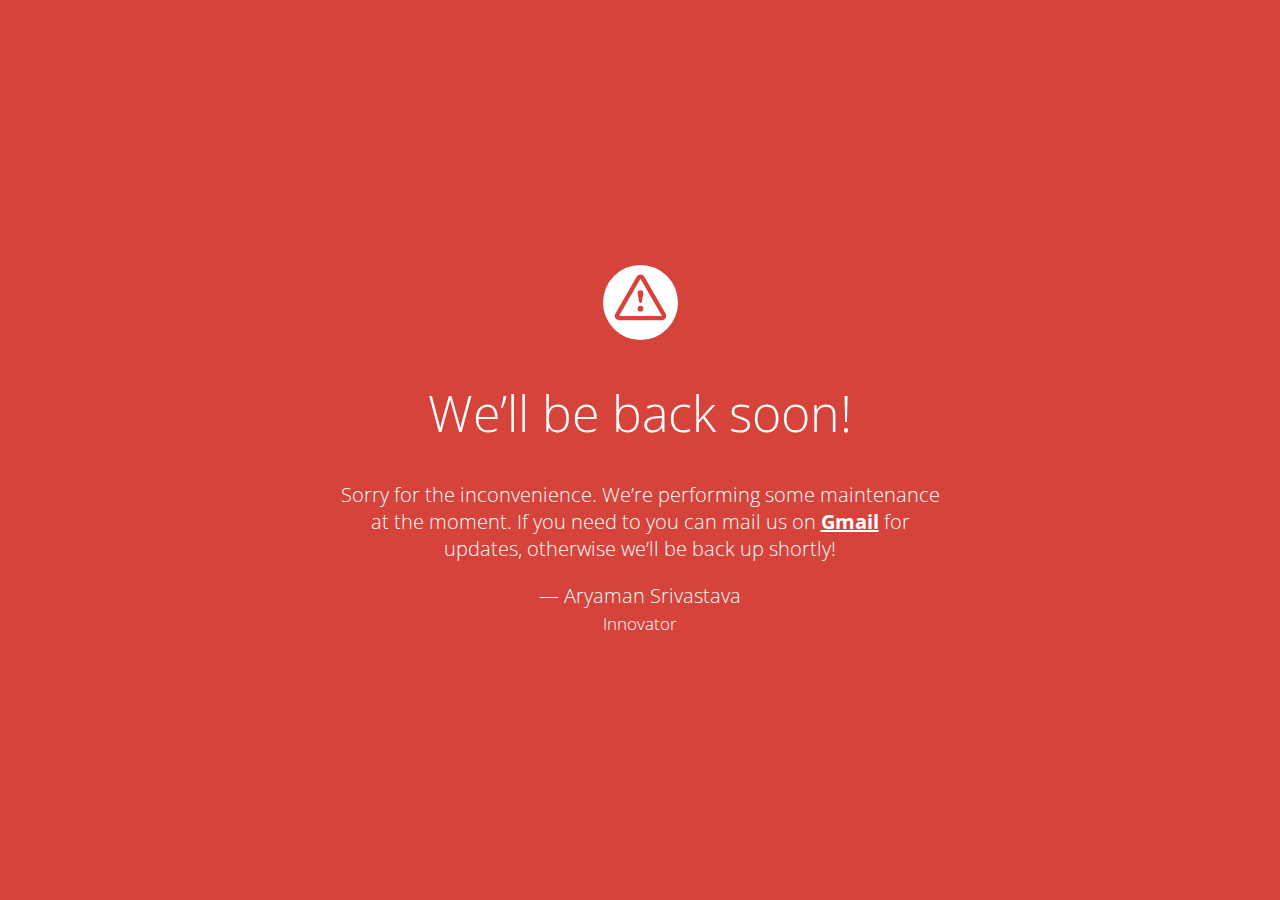
<file: templates/down.html>
<!doctype html>
<title>Site Maintenance</title>
<link href="https://fonts.googleapis.com/css?family=Open+Sans:300,400,700" rel="stylesheet">
<style>
  html, body { padding: 0; margin: 0; width: 100%; height: 100%; }
  * {box-sizing: border-box;}
  body { text-align: center; padding: 0; background: #d6433b; color: #fff; font-family: Open Sans; }
  h1 { font-size: 50px; font-weight: 100; text-align: center;}
  body { font-family: Open Sans; font-weight: 100; font-size: 20px; color: #fff; text-align: center; display: -webkit-box; display: -ms-flexbox; display: flex; -webkit-box-pack: center; -ms-flex-pack: center; justify-content: center; -webkit-box-align: center; -ms-flex-align: center; align-items: center;}
  article { display: block; width: 700px; padding: 50px; margin: 0 auto; }
  a { color: #fff; font-weight: bold;}
  a:hover { text-decoration: none; }
  svg { width: 75px; margin-top: 1em; }
</style>

<article>
    <svg xmlns="http://www.w3.org/2000/svg" viewBox="0 0 202.24 202.24"><defs><style>.cls-1{fill:#fff;}</style></defs><title>Asset 3</title><g id="Layer_2" data-name="Layer 2"><g id="Capa_1" data-name="Capa 1"><path class="cls-1" d="M101.12,0A101.12,101.12,0,1,0,202.24,101.12,101.12,101.12,0,0,0,101.12,0ZM159,148.76H43.28a11.57,11.57,0,0,1-10-17.34L91.09,31.16a11.57,11.57,0,0,1,20.06,0L169,131.43a11.57,11.57,0,0,1-10,17.34Z"/><path class="cls-1" d="M101.12,36.93h0L43.27,137.21H159L101.13,36.94Zm0,88.7a7.71,7.71,0,1,1,7.71-7.71A7.71,7.71,0,0,1,101.12,125.63Zm7.71-50.13a7.56,7.56,0,0,1-.11,1.3l-3.8,22.49a3.86,3.86,0,0,1-7.61,0l-3.8-22.49a8,8,0,0,1-.11-1.3,7.71,7.71,0,1,1,15.43,0Z"/></g></g></svg>
    <h1>We&rsquo;ll be back soon!</h1>
    <div>
        <p>Sorry for the inconvenience. We&rsquo;re performing some maintenance at the moment. If you need to you can mail us on <a href="mailto:aryamansrivastava2006@gmail.com">Gmail</a> for updates, otherwise we&rsquo;ll be back up shortly!</p>
        <p>&mdash; Aryaman Srivastava <br> <small> Innovator </small></p>
    </div>
</article>
</file>
